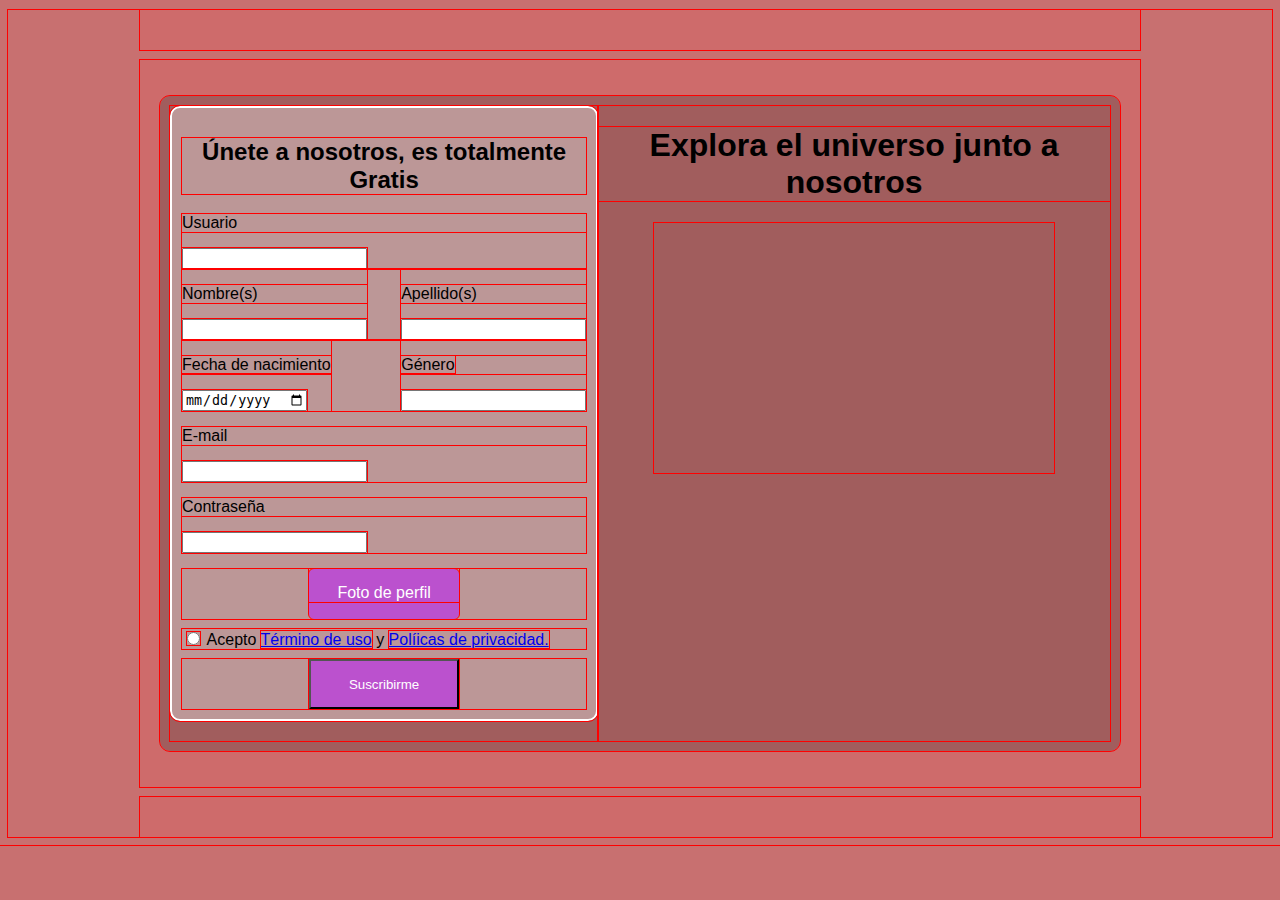
<file: ejercicio_formulario_acceso/index.html>
<!DOCTYPE html>
<html lang="es">

<head>
    <meta charset="UTF-8">
    <meta name="viewport" content="width=device-width, initial-scale=1.0">
    <title>Document</title>
    <link rel="stylesheet" href="css/style.css">
</head>

<body>

    <header>
        
    </header>

    <main>
       
        <ul>
            <li>

                
                <form action="">
                    <h2>Únete a nosotros, es totalmente Gratis</h2>
                    <div><p>Usuario</p>
                        <input type="text" class="lg">
                    </div >
                    
            <div class="flex">
                    <div> 
                        <p>Nombre(s)</p> <input type="text" id="nom">
                    </div>
                    <div>
                        <p>Apellido(s)</p> <input type="text" id="ap">
                    </div>
            </div>
            <div class="flex2">   
            
                        <div>
                            <p><label for="fecha">Fecha de nacimiento</label></p>
                            <input type="date" id="fecha">
                        </div>
                        <div>
                            <p><label for="genero">Género</label></p>
                            <input type="text">
                        </div>
            </div>
                    <div><p>E-mail</p> 
                        <input type="text" id="mail" class="lg">
                    </div>
                    <div>
                        <p>Contraseña</p>
                        <input type="password">
                    </div>
                    
                    
                    <div>
                        <div class="div_file">
                            <p id="texto" class="texto">Foto de perfil</p>
                            <input type="file">
                        </div>
                    </div>
                    
                    
                    
                    <div>
                        <input type="radio"> Acepto <a href="index.html">Término de uso</a> y <a href="index.html"> Políicas de privacidad.</a>
                    </div>
                    
                    <div>
                        <input type="submit" value="Suscribirme">
                    </div>
                    
                    
                </form>
                
            </li>
            <li>
                <h1>Explora el universo junto a nosotros</h1>
                <iframe width="400" height="250" src="https://www.youtube.com/embed/i93Z7zljQ7I" title="YouTube video player" frameborder="0" allow="accelerometer; autoplay; clipboard-write; encrypted-media; gyroscope; picture-in-picture" allowfullscreen></iframe>
            </li>
            </ul>
        </main>
        <footer>
                
                
            </footer>
        </body>

</html>
</file>
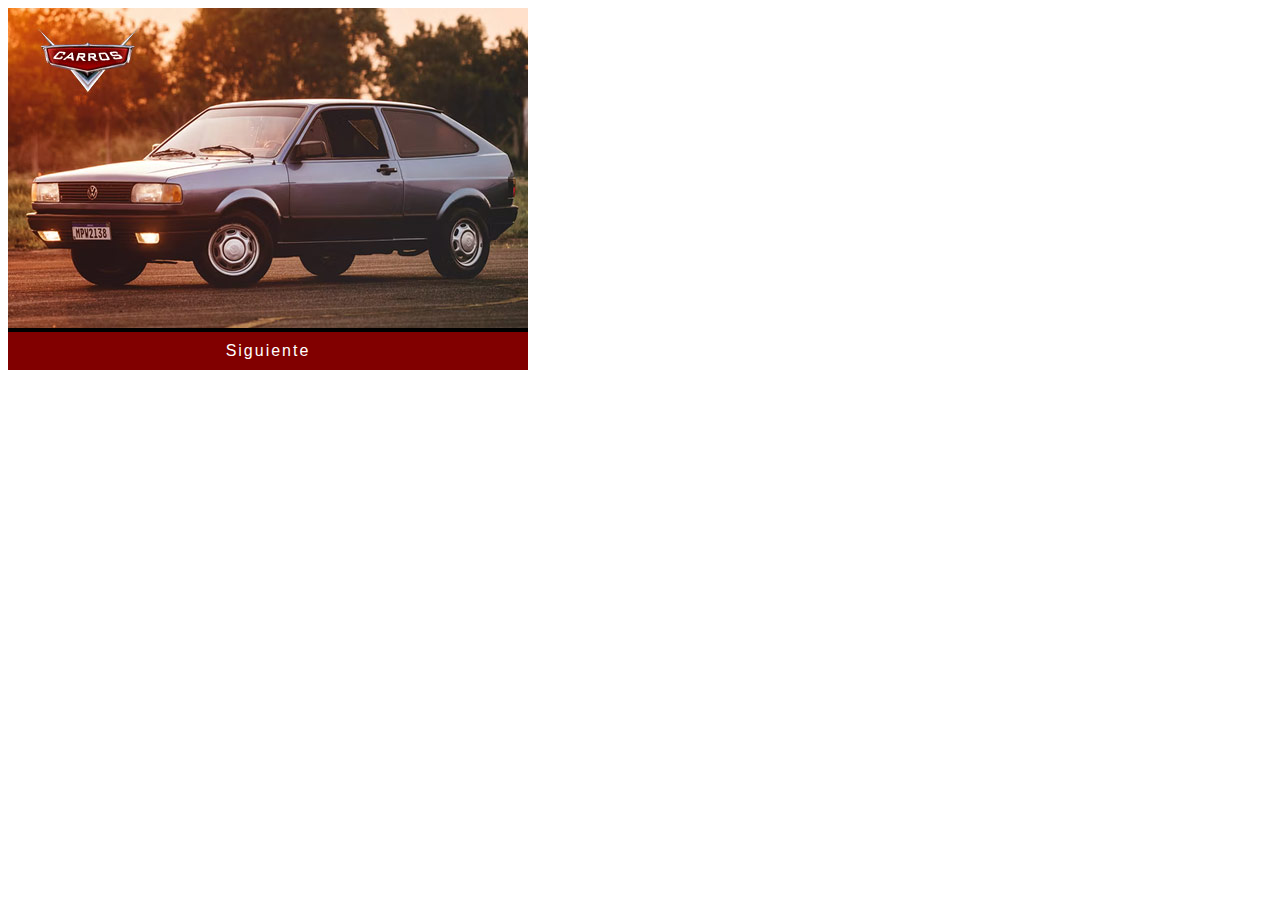
<file: Ejercicio_PasadorCarros/index.html>
<!DOCTYPE html>
<html lang="es">
<head>
    <meta charset="UTF-8">
    <meta name="viewport" content="width=device-width, initial-scale=1.0">
    <title>Carros</title>
    <link rel="stylesheet" href="css/style.css">
</head>
<body>
    <div ><img id="carros"src="galeriacarros/img/001.jpg" alt="">
    <button onclick="camca()">Siguiente</button>
</div>
    <script src="pasador.js"></script>
    
</body>
</html>
</file>
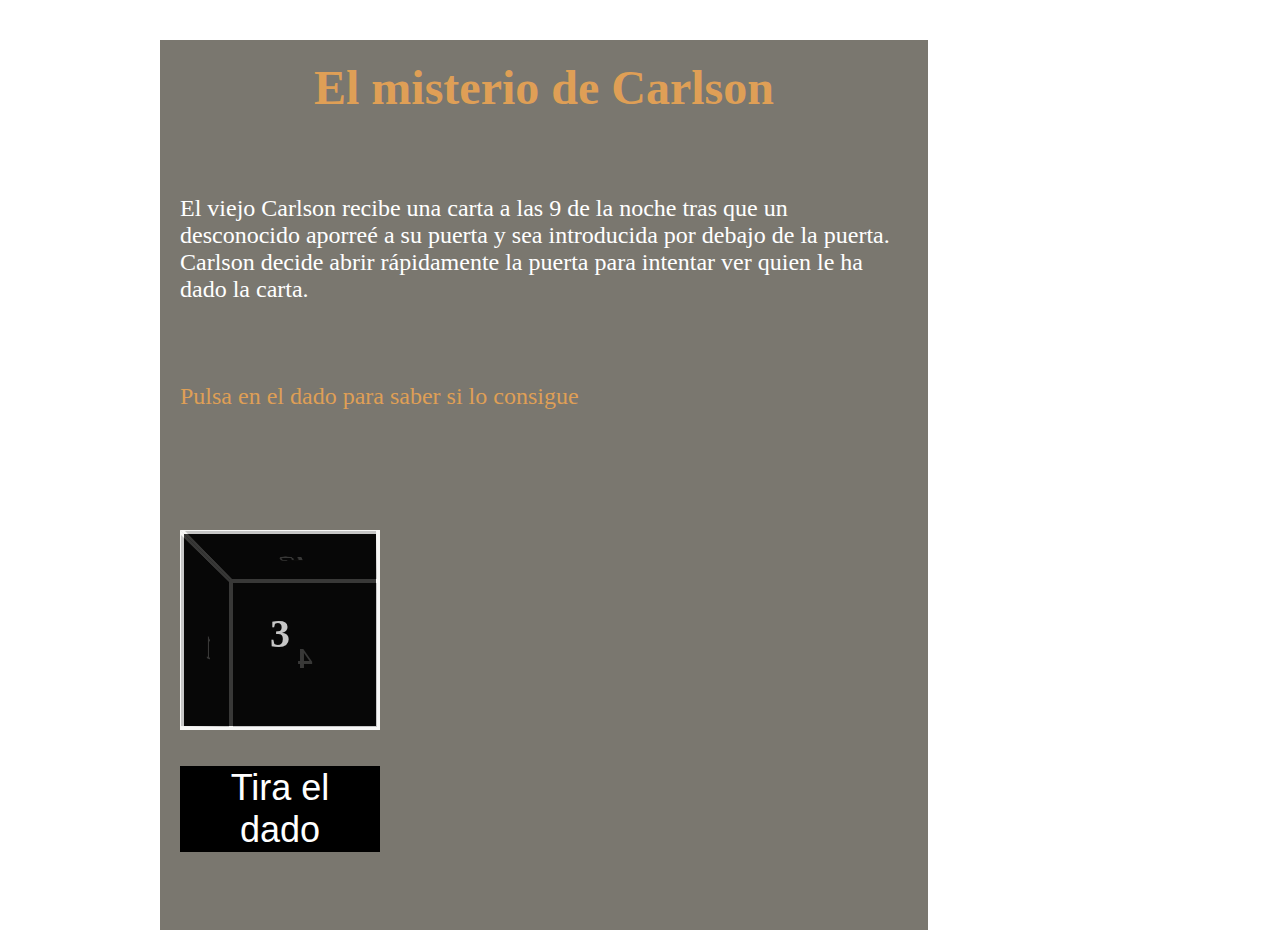
<file: juego_dado/index.html>
<!DOCTYPE html>
<html lang="es">

<head>
    <meta charset="UTF-8">
    <meta name="viewport" content="width=device-width, initial-scale=1.0">
    <link rel="stylesheet" href="css/style.css">
    <title>Dados</title>
</head>

<body>

    <main>

        
        <h1>El misterio de Carlson </h1>
        <p>El viejo Carlson recibe una carta a las 9 de la noche tras que un desconocido aporreé a su puerta y sea
            introducida por debajo de la puerta. Carlson decide abrir rápidamente la puerta para intentar ver quien le
            ha dado la carta.
        </p>
        
        <p class="parpa"> Pulsa en el dado para saber si lo consigue</p>
        
        <div id="puerta">
            
        </div>
        
        
        <div class="tablero">
            <div class="cubo" >
                <div class="cubo__cara cubo__cara--1">1</div>
                <div class="cubo__cara cubo__cara--2">2</div>
                <div class="cubo__cara cubo__cara--3">3</div>
                <div class="cubo__cara cubo__cara--4">4</div>
                <div class="cubo__cara cubo__cara--5">5</div>
                <div class="cubo__cara cubo__cara--6">6</div>
                
            </div>
            <button class="tiradaBtn" onclick="mostrar();">Tira el dado</button>

            

        </div>
    </main>
</body>
<script src="javascript/dados.js"></script>

</html>
</file>
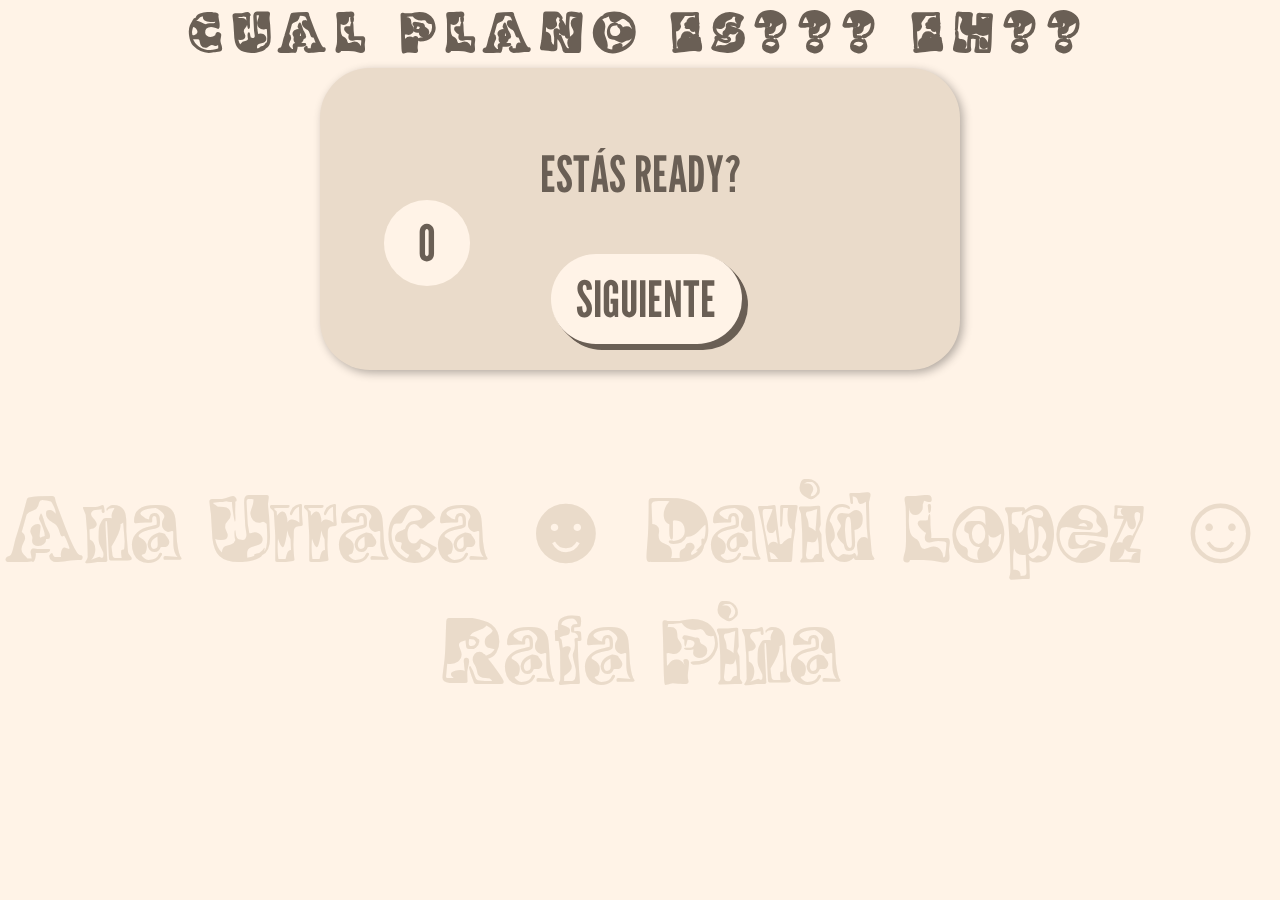
<file: Planos_y_vainas-contador/index.html>
<!DOCTYPE html>
<html lang='es'>
<head>
    <meta charset='UTF-8'>
    <meta http-equiv='X-UA-Compatible' content='IE=edge'>
    <meta name='viewport' content='width=device-width, initial-scale=1.0'>
    <link rel='stylesheet' href='css/style.css'>
    <title>What Plano es??</title>
</head>
<body>

    <header><h1>CUAL PLANO ES??? EH??</h1></header>

    <main id="todisimo">

    <div id="contenido"><p class="empesemo">ESTÁS READY?</p></div>
    <!--
    <div id="calificacion"></div>
       
    <ul id='gene'>
        <img src='img/general.jpg' alt=''>
        <li onclick='correcto0()'>Plano General</li>
         <li onclick='mal()'>Plano Medio</li>
         <li onclick='mal()'>Primer Plano</li>
         <li onclick='mal()'>Plano Catastrófico</li>
       </ul>

      
       <ul id='prime'>
        <img src='img/primer plano.jpg' alt=''>
        <li onclick='mal()'>Plano Detalle</li>
         <li onclick='mal()'>Plano Cenital</li>
         <li onclick='correcto1()'>Primer Plano</li>
         <li onclick='mal()'>Plano Indesructible</li>
       </ul>

       
       <ul id='deta'>
        <img src='img/detalle.jpg' alt=''>
        <li onclick='mal()'>Plano Acercadito</li>
         <li onclick='correcto2()'>Plano Detalle</li>
         <li onclick='mal()'>Primer Plano</li>
         <li onclick='mal()'>Plano 4</li>
       </ul>
       
       <ul id='amer'>
           <img src='img/americano.jpg' alt=''>
           <li onclick='mal()'>Plano Detalle</li>
           <li onclick='correcto3()'>Plano Americano</li>
           <li onclick='mal()'>Primer Plano</li>
           <li onclick='mal()'>Plano General</li>
        </ul>
        
        <ul id='cenital'>
            <img src='img/cenital.jpg' alt=''>
            <li onclick='mal()'>Plano Nadiro</li>
            <li onclick='mal()'>Primer Medio</li>
            <li onclick='correcto4()'>Plano Cenital</li>
            <li onclick='mal()'>Plano Aberrante</li>
        </ul>
        
        
        <ul id='enter'>
            <img src='img/enteroporsia.jpg' alt=''>
            <li onclick='mal()'>Plano Mierda</li>
            <li onclick='mal()'>Primer Cuarenta y 2</li>
            <li onclick='mal()'>Plano Planísimo</li>
            <li onclick='correcto5()'>Plano Entero</li>
        </ul>
        
        <ul id='medi'>
            <img src='img/medio.jpg' alt=''>
            <li onclick='correcto6()'>Plano Medio</li>
            <li onclick='mal()'>Plano Central</li>
            <li onclick='mal()'>Primer Suficiente</li>
            <li onclick='mal()'>Plano Peleafísica</li>
        </ul>
        
        <ul id='nadi'>
        <img src='img/nadir.jpg' alt=''>
        <li onclick='mal()'>Plano Agresivo</li>
        <li onclick='mal()'>Primer Macron</li>
        <li onclick='correcto7()'>Plano Nadir</li>
        <li onclick='mal()'>Plano Universal</li>
    </ul>
    
    <ul id='pano'>
        <img src='img/panoramico.jpg' alt=''>
        <li onclick='mal()'>Plano Fotográfico</li>
        <li onclick='mal()'>Primer Cercanías</li>
        <li onclick='mal()'>Plano Sé tu propio jefe</li>
        <li onclick='correcto8()'>Panorámico</li>
    </ul>
    
    <ul id='pica'>
        <img src='img/picado.jpg' alt=''>
        <li onclick='mal()'>Plano Metafórico</li>
        <li onclick='mal()'>Primer Sideral</li>
        <li onclick='correcto9()'>Plano Picado</li>
        <li onclick='mal()'>Plano Iridiscente</li>
    </ul>
    
    <ul id='contra'>
        <img src='img/contrapicado.jpg' alt=''>
        <li onclick='correcto10()'>Plano Contrapicado</li>
        <li onclick='mal()'>Plano Respuesta Correcta</li>
        <li onclick='mal()'>Primer No te fíes de la anterior respuesta</li>
        <li onclick='mal()'>Plano Unete a nosotros</li>
    </ul>
    
-->

    <p id="puntuacioon"></p>
    <button onclick="random();">SIGUIENTE</button>

</main>

<footer><p>Ana Urraca ☻ David Lopez ☺ Rafa Pina</p></footer>

<script src='js/trivial.js'></script>

    
</body>
</html>
</file>
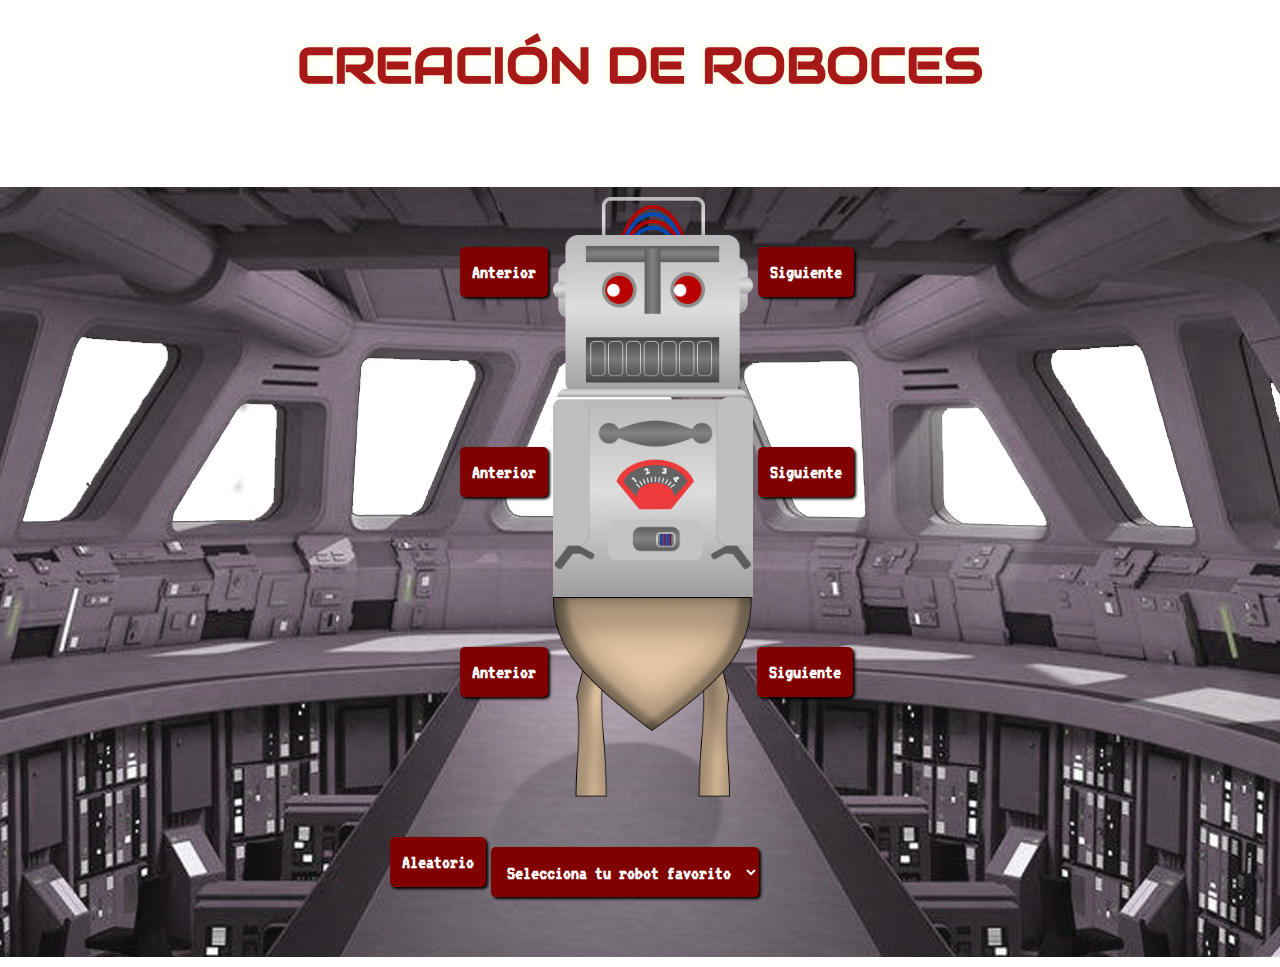
<file: roboces_intercambiables/index.html>
<!DOCTYPE html>
<html lang="es">

<head>
    <meta charset="UTF-8">
    <link rel="stylesheet" href="style.css">
    <meta name="viewport" content="width=device-width, initial-scale=1.0">
    <title>Creación de Roboces</title>
</head>

<body>
    <header>
    <h1 class="tac">CREACIÓN DE ROBOCES</h1>

    <p class="tac">Crea tu Robot a partir de las piezas que te proporcionamos.</p>
</header>

    <main>
    <div class="flex">
        <button class="btn" id="cabsanterior" onclick="anterior0();">Anterior</button>
        <img src="" alt="" id="cabeza">
        <button class="btn" id="cabsiguiente" onclick="siguiente0();">Siguiente</button>
    </div>

    <div class="flex">
        <button class="btn" id="cueanterior" onclick="anterior1();">Anterior</button>
        <img src="" alt="" id="cuerpo">
        <button class="btn" id="cuesiguiente" onclick="siguiente1();">Siguiente</button>
    </div>

    <div class="flex">
        <button class="btn" id="pieanterior" onclick="anterior2();">Anterior</button>
        <img src="" alt="" id="piernas">
        <button class="btn" id="piesiguiente" onclick="siguiente2();">Siguiente</button>
    </div>

    <div class="flex espacio  tac">
    <button class="btn" id="aleatorio" onclick="aleatorio();">Aleatorio</button>
    <select class="btn" id="roboces" onchange="entero();">
        <option value=11>Selecciona tu robot favorito</option>
        <option value=0>R2D2</option>
        <option value=1>Robohot</option>
        <option value=2>Pitagorín</option>
        <option value=3>Ojobote</option>
        <option value=4>Redrobot</option>
      </select>
    </div>
</main>


    <script src="creacion.js"></script>
</body>

</html>
</file>
<file: ejercicio_formulario_acceso/css/style.css>
*{outline: solid red 1px;}
/*---https://www.behance.net/gallery/132754305/Formulario-espacial/modules/751612303---*/
/* Outline */
:root{--color:lightseagreen;
    --margin:10px;
    --pd:10px;
    --fs:20px
}
main ul{display: flex;
    list-style: none;
    padding: 10px;
    border-radius: 10px;
    background: rgb(161, 93, 93)
}
div.flex,div.flex2{display: flex;
justify-content: space-between;}

main, header, footer{
    background: rgb(206, 107, 107);
    padding: 20px;
    font-family: sans-serif;    
    max-width: 960px;
    margin: 10px auto 0 auto;
    color: black;
}
    
    body{
    background: rgb(200, 112, 112);
}

form {border: white 2px solid;
    background: rgba(220, 220, 220, 0.459);
    border-radius: 10px;
    padding: 10px;
margin-bottom: 20px;

}

imput[type=text]{width: 100%}

p.input[type="password"]{width: 100%;}

input[type="submit"]{padding: 0 auto;
margin: 0 auto;
margin-top: 10px;
width: 150px;
height:50px;
display: block;
background-color: rgb(187, 81, 206);
font-family: sans-serif;
color: white;}
input[type="file"]{color: transparent;}
div.div_file{position: relative;
	margin:0 auto;
	padding: 0 auto;
	width:150px;
    height:50px ;
	background-color: rgb(187, 81, 206);
	border-radius:5px;
	color: white;
    margin-bottom: 10px;
}
p.texto{text-align:center;
padding-top: 15px;}
    input[type="file"]{
        position:absolute;
        top:0px;
        left:0px;
        right:0px;
        bottom:0px;
        width:100%;
        height:100%;
        opacity: 0;
    }

h1,h2{text-align: center;}

iframe{margin: 0 auto;

display: block;}
</file>
<file: Ejercicio_PasadorCarros/css/style.css>
button{
    cursor: pointer;
    padding: 10px;
    background: #810000;
    color: white;
font-family: sans-serif;
border:0px;
width: 520px;
letter-spacing: 2px;
font-size: medium;
}
div{background-color:black;
width: 520px;
}
</file>
<file: juego_dado/css/style.css>
/* Estilos generales de la página */

@import url('https://fonts.googleapis.com/css2?family=IM+Fell+English+SC&family=Sansita+Swashed:wght@300&family=Seaweed+Script&family=Special+Elite&display=swap');
* {
    box-sizing: border-box;
    /* outline: solid red 1px; */ 
}

body { 
 font-family: 'IM Fell English SC', serif;
/*  font-family: 'Sansita Swashed', cursive;
 font-family: 'Seaweed Script', cursive;
 font-family: 'Special Elite', cursive;  */
 background: url('https://i.pinimg.com/originals/71/96/33/719633a81bf5abcfb847916140caa0a1.jpg');
 background-repeat: no-repeat;
   background-size: cover;
 
 color:white;
 font-size: 24px;
 margin: 10px auto;
 width: 960px;
}

main {
   width: 80%;
   background: rgba(34, 29, 15, 0.6);
   
}
/* Estilo del tablero */
.tablero {
 width: 400px;
 height: 400px;
 margin: 20px;
 perspective:600px;

}

.tiradaBtn{
 background:black;
 color:white;
 border:none;
 margin:auto 0;
 font-size:1.5em;
 margin-top:1em;
 width:200px;
 
}

/* Estilos para el dado 3D */
.cubo {
 width:200px;
 height: 200px;
 position: relative;
 transform-style: preserve-3d;
 transform: translateZ(-100px);
 transition: transform 1s;
 
}

/* Estilos para la transformación y rotación del dado */
.cubo.mostrar-1  { transform: translateZ(-100px) rotateY(   0deg); }
.cubo.mostrar-2  { transform: translateZ(-100px) rotateY(-180deg); }
.cubo.mostrar-3  { transform: translateZ(-100px) rotateY( -90deg); }
.cubo.mostrar-4   { transform: translateZ(-100px) rotateY(  90deg); }
.cubo.mostrar-5   { transform: translateZ(-100px) rotateX( -90deg); }
.cubo.mostrar-6 { transform: translateZ(-100px) rotateX(  90deg); }

/* Estilos generales del dado */
.cubo__cara {
 position: absolute;
 width: 200px;
 height: 200px;
 border: 4px solid white;
 line-height: 200px;
 font-size: 40px;
 font-weight: bold;
 color: white;
 text-align: center;
}

/* Estilos individuales para cada cara */
.cubo__cara--1  { background: black;  opacity: 0.75;}
.cubo__cara--3  { background: black;   opacity: 0.75; }
.cubo__cara--2  {  background: black;   opacity: 0.75; }
.cubo__cara--4  {  background: black;   opacity: 0.75; }
.cubo__cara--5   {  background: black;   opacity: 0.75; }
.cubo__cara--6 {  background: black;  opacity: 0.75; }

.cubo__cara--1  { transform: rotateY(  0deg) translateZ(100px); }
.cubo__cara--2   { transform: rotateY(180deg) translateZ(100px); }
.cubo__cara--3  { transform: rotateY( 90deg) translateZ(100px); }
.cubo__cara--4   { transform: rotateY(-90deg) translateZ(100px); }
.cubo__cara--5   { transform: rotateX( 90deg) translateZ(100px); }
.cubo__cara--6 { transform: rotateX(-90deg) translateZ(100px); }

label { margin-right: 10px; }

#puerta{
margin: 40px auto;
   display: none;
   padding: 20px;

}

h1{
text-align: center;
padding: 20px;
margin: 40px auto;
color: rgb(223, 159, 86);

}
@keyframes parpadeo{
    to {
        visibility: hidden;
      }
    }
    @keyframes parpadeo {
      to {
        visibility: hidden;
      }
}


.parpa{
    color: rgb(223, 159, 86);
    animation: parpadeo 1s steps(5, start) infinite;
    animation: parpadeo 1s steps(5, start) infinite;
    margin-bottom: 100px;
}

p{
padding:20px;
margin: 40px auto;




}
</file>
<file: Planos_y_vainas-contador/css/style.css>
@import url('https://fonts.googleapis.com/css2?family=League+Gothic&display=swap');
@import url('https://fonts.googleapis.com/css2?family=Moo+Lah+Lah&display=swap');
@import url('https://fonts.googleapis.com/css2?family=Asset&display=swap');

:root {
    --oscuro: #eadbca;
    --clarito: #fff3e7;
    --negros: rgb(106, 95, 85);

}

* {
    font-family: sans-serif;
}




h1 {
    color: var(--negros);
    font-family: 'Asset', cursive;
    font-size: 50px;
    margin: -.2% auto;
    transition: .3s;;
    /*transform: rotate(-90deg);*/
    
    /* text-shadow: 0px 0px 20px rgb(255, 255, 255), 0px 0px 100px rgb(255, 255, 255), 0px 0px 200px rgb(255, 255, 255); */
}

h1:hover{
    font-family: 'Moo Lah Lah', cursive;
    letter-spacing: 10px;
    font-size: 60px;
}

body {
    margin: 0 auto;
    text-align: center;
    background: var(--clarito);
    max-width: 100%;
    max-height: 100%;
    align-items: center !important;
}

.empesemo{
    font-size: 50px;
    top: 200px;
    left: 800px;
    color: var(--negros);
    font-family: 'League Gothic', sans-serif;
}

#puntuacioon{
    font-size: 50px;
    color: var(--negros);
    font-family: 'League Gothic', sans-serif;
    background: var(--clarito);
    padding: 1%;
    width: 60px;
    border-radius: 50px;
    position: absolute;
    top: 150px;
    left: 30%;
}

#puntuacioon:hover{
    font-family: 'Moo Lah Lah', cursive;
}

#todisimo {
    background-color: var(--oscuro);
    max-width: 40%;
    margin: 0% auto;
    padding: 2% 5%;
    border-radius: 50px;
    box-shadow: 3px 3px 10px rgba(0,0,0,.3);
}

img {
    max-width: 400px;
    border-radius: 40px;
    margin-bottom: 2%;
}

li {
    list-style: none;
    margin: 6px auto;
    background: var(--clarito);
    padding: 2%;
    max-width: 50%;
    border-radius: 50px;
    font-family: 'Creepster';
    font-size: 30px;
    transition: .5s;
    color: rgb(121, 40, 44);
    font-family: 'League Gothic', sans-serif;
}

li:hover {
    cursor: pointer;
    letter-spacing: 5px;
}

#calificacion0 p, #calificacion1 p, #calificacion2 p, #calificacion3 p, #calificacion4 p, #calificacion5 p, #calificacion6 p, #calificacion7 p, #calificacion8 p, #calificacion9 p, #calificacionfinal p{
    max-width: 200px;
    /*background: rgb(92, 218, 117);*/
    background: url(../img/pradera-casa-kTyC-U6018437347960uC-624x385@El\ Comercio.jpg);
    right: 40%;
    background-size: cover;
    padding: 3% 5%;
    margin: 0 auto;
    margin-left: 34%;
    border-radius: 30px;
    margin-bottom: 2%;
    font-family: 'League Gothic', sans-serif;
    font-size: 30px;
    color: var(--clarito);
    text-shadow: 0 0 10px rgba(0,0,0,.9);
}

button{
    text-align: center;
    font-family: 'League Gothic', sans-serif;
    font-size: 50px;
    color: var(--negros);
    background: var(--clarito);
    border: none;
    max-width:100%;
    padding: 3% 5%;
    border-radius: 50px;
    box-shadow: 1px 1px 0 var(--negros), 2px 2px 0 var(--negros), 3px 3px 0 var(--negros), 4px 4px 0 var(--negros), 5px 5px 0 var(--negros), 6px 6px 0 var(--negros);
    transition: .3s;
    margin: 0 auto;
    margin-top: auto;
    margin-left: 2.5%;
    justify-content: center;
    align-items: center;
}

button:hover{
    box-shadow: -1px 1px 0 var(--negros), -2px 2px 0 var(--negros), -3px 3px 0 var(--negros), -4px 4px 0 var(--negros), -5px 5px 0 var(--negros), -6px 6px 0 var(--negros);
    cursor: pointer;
}

button:active{
    box-shadow: none;
}

footer p{
    font-size: 100px;
    font-family: 'Moo Lah Lah', cursive;
    color: var(--oscuro);
    transition: .5s;
}

footer p:hover{
    font-size: 50px;
    letter-spacing: 200px;
}

/* *{
    outline: 1px solid red;
} */
</file>
<file: roboces_intercambiables/style.css>
/* * {
    outline: yellow 1px solid;
} */

@import url('https://fonts.googleapis.com/css2?family=Audiowide&family=Press+Start+2P&family=VT323&display=swap');

/* font-family: 'Audiowide', cursive;
font-family: 'Press Start 2P', cursive;
font-family: 'VT323', monospace */

:root {
    --c1: rgb(167, 24, 24);
    --c2: white;
    --font: sans-serif;
    --esp: 10px;
    --br: 10px;
    --bgcolor: black;
}

body {
    background: url("https://acegif.com/wp-content/gif/outerspace-6.gif");
    color: var(--c1);
    padding: var(--esp) auto;
    /*max-width: 960px;*/
    /* height: 100vh; */
    margin: 10px auto;
    font-family: var(--font);
}

header  {
    
    
    font-family: 'Audiowide', cursive;
}



footer {
    background-color: var(--bgcolor);
    margin: var(--esp) auto;
    border-radius: 3px;
}

main {
    background: url("img/navepuente.png") no-repeat center;
    margin: 0px auto;
    padding: 10px;
}

footer {
    text-align: center;
}

h1,
h2,
h3,
h4,
h5 {
    color: var(--c1);
}

h1{
    font-size: 50px;
    text-shadow: 0px 0px 8px lightgoldenrodyellow;
}

.tac {
    text-align: center;
}

.destacado {
    color: black;
    background-color: white;
    text-decoration: none;
    margin: 6px;
    border-radius: 30px;
    font-weight: bold;
    width: 150px;
    padding: 15px 12px;
    font-size: 20px;
    text-align: center;
    transition: .5s;
}

.btn {
    color: white;
    text-decoration: none;
    margin: 50px 0;
    border-radius: 5px;
    font-weight: bold;
    max-height: 50px;
    padding: 15px 12px;
    font-size: 20px;
    text-align: center;
    background: #800000;
    font-family: 'VT323', monospace;
    border: none;
    cursor: pointer;
    box-shadow: 2px 2px 3px black ;

    transition: .5s;
}

.btn:hover {
    background-color: white;
    color: var(--c1);

    text-align: center;
}

.btn:active {
    box-shadow: 2px 2px 3px black inset ;
}

.destacado:hover {
    color: white;
    background-color: var(--c1);
    letter-spacing: 4px;
    text-align: center;
}

p {
    font-size: 25px;
    hyphens: auto;
    color: var(--c2)
}

a {
    color: var(--c1);
    text-decoration: none;
}

img {
    width: 200px;
    height: 200px;
    display: block;
    margin: 0 auto;
}

.avatar {
    width: 150px;
    height: 150px;
    border: 1px solid black;
    border-radius: 50%;
    object-fit: cover;
}

.polaroid {
    width: 150px;
    height: 150px;
    border-radius: 5px;
    border-top: 10px;
    border-left: 10px;
    border-right: 10px;
    border-bottom: 50px;
    border-style: solid;
    border-color: white;
    object-fit: cover;
    box-shadow: 3px 2px 5px;
}

nav ul {
    list-style: none;
    text-align: center;
    display: flex;
    flex-direction: row;
    gap: 46px;
    max-width: 100%;
}

.flex {
    display: flex;
    flex-direction: row;
    gap: 5px;
}

.shadow {
    box-shadow: 3px 2px 5px;
}

div {
    margin: 0 auto;
    padding: 0 450px;
}

#aleatorio {
    display: block;
    margin: 40px auto;

}

.espacio{
    position: relative;
    left: -70px;
}

@media screen and (min-width: 400px) {
    .container {
        margin: 1em 2em;
        display: flex;
        flex-wrap: wrap;
    }

}
</file>
